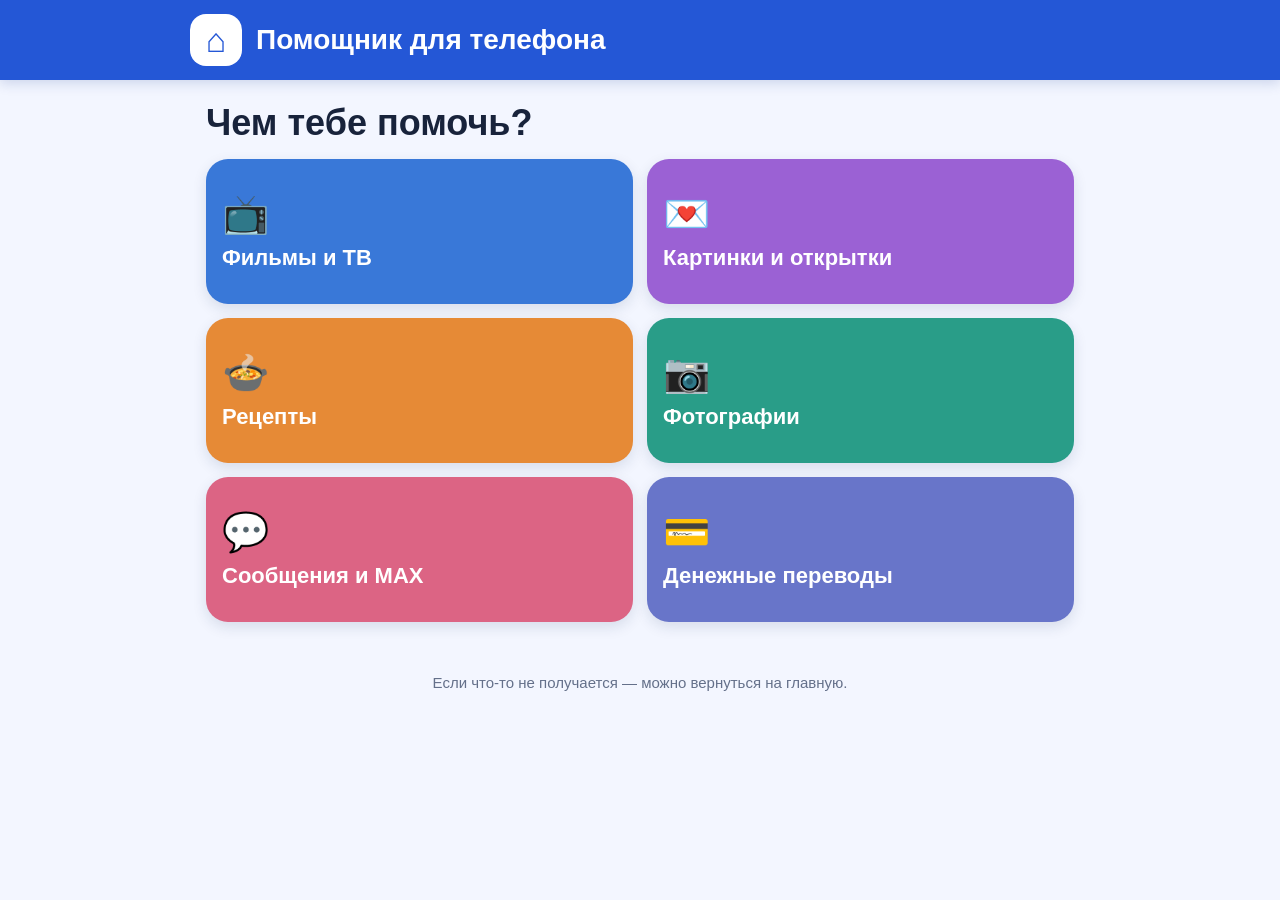
<file: index.html>
<!doctype html>
<html lang="ru">
<head>
  <meta charset="utf-8">
  <meta name="viewport" content="width=device-width,initial-scale=1">
  <meta name="theme-color" content="#2457d6">
  <meta name="description" content="Простые пошаговые инструкции для телефона и телевизора">
  <link rel="manifest" href="./manifest.webmanifest">
  <link rel="icon" href="./icons/icon.svg" type="image/svg+xml">
  <link rel="stylesheet" href="./styles.css">
  <title>Помощник для телефона</title>
  <script src="./app.js" defer></script>
</head>
<body>
  <header class="topbar">
    <button id="homeButton" class="home-button" type="button" aria-label="На главную">⌂</button>
    <div class="brand">Помощник для телефона</div>
  </header>
  <main id="app" class="app" aria-live="polite">
    <p class="loading">Загружаем инструкции…</p>
  </main>
  <footer class="footer">Если что-то не получается — можно вернуться на главную.</footer>
  <script>
    if ("serviceWorker" in navigator && location.protocol.startsWith("http")) {
      window.addEventListener("load", () => navigator.serviceWorker.register("./sw.js").catch(() => {}));
    }
  </script>
</body>
</html>
</file>
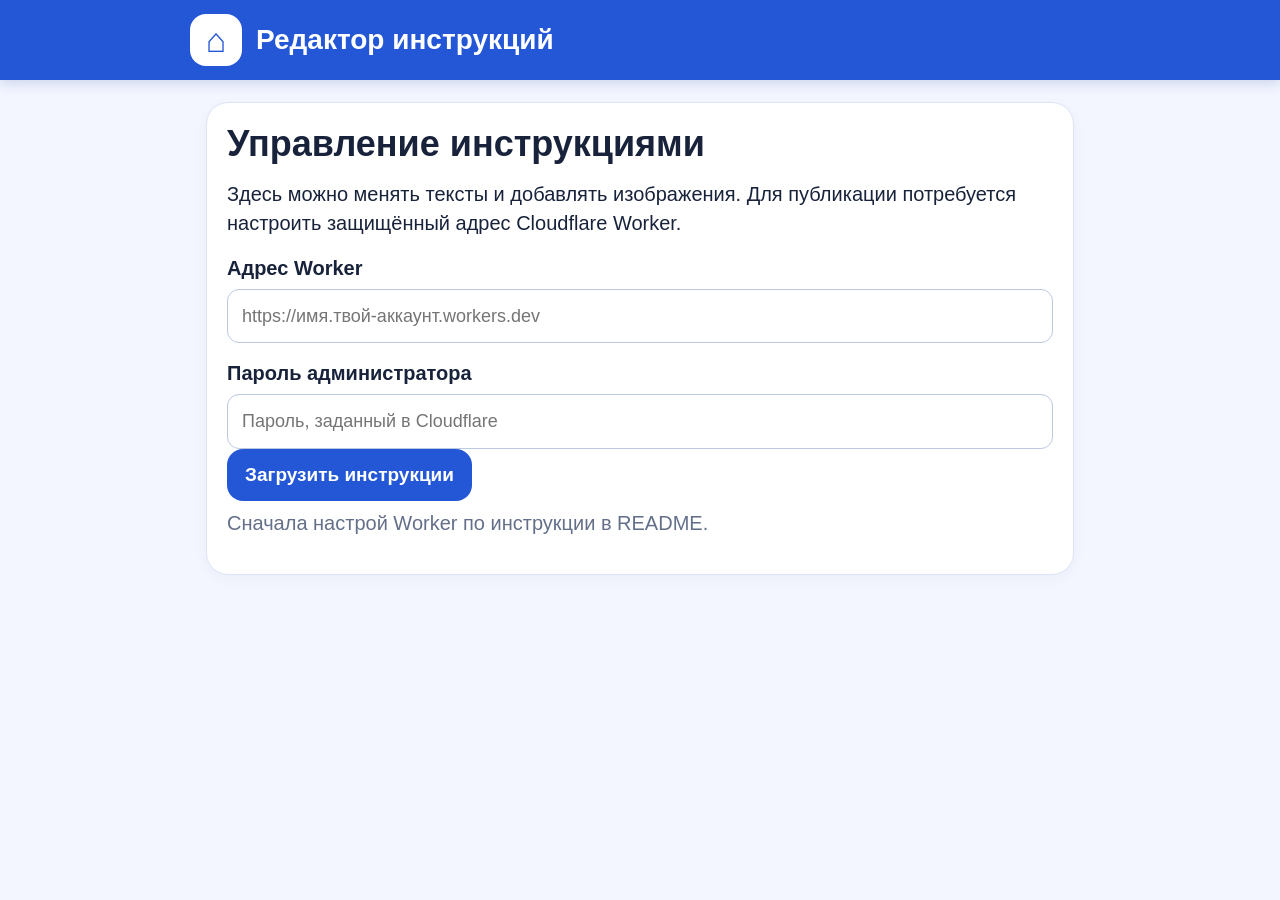
<file: admin.html>
<!doctype html>
<html lang="ru">
<head>
  <meta charset="utf-8">
  <meta name="viewport" content="width=device-width,initial-scale=1">
  <meta name="theme-color" content="#2457d6">
  <link rel="stylesheet" href="./styles.css">
  <title>Редактор — Помощник для телефона</title>
  <script src="./admin.js" defer></script>
</head>
<body>
  <header class="topbar">
    <a class="home-button link-home" href="./index.html" aria-label="К приложению">⌂</a>
    <div class="brand">Редактор инструкций</div>
  </header>
  <main id="adminApp" class="app">
    <section class="panel">
      <h1>Управление инструкциями</h1>
      <p>Здесь можно менять тексты и добавлять изображения. Для публикации потребуется настроить защищённый адрес Cloudflare Worker.</p>
      <label class="field-label" for="workerUrl">Адрес Worker</label>
      <input id="workerUrl" class="text-input" type="url" placeholder="https://имя.твой-аккаунт.workers.dev">
      <label class="field-label" for="adminPassword">Пароль администратора</label>
      <input id="adminPassword" class="text-input" type="password" autocomplete="current-password" placeholder="Пароль, заданный в Cloudflare">
      <button id="loadButton" class="primary-button" type="button">Загрузить инструкции</button>
      <p id="status" class="status" role="status">Сначала настрой Worker по инструкции в README.</p>
    </section>
    <section id="editor" class="panel hidden">
      <div class="editor-heading">
        <h2>Инструкции</h2>
        <button id="newInstruction" class="secondary-button" type="button">＋ Новая инструкция</button>
      </div>
      <div id="instructionList"></div>
      <button id="publishButton" class="primary-button" type="button">Опубликовать изменения</button>
    </section>
  </main>
</body>
</html>
</file>
<file: styles.css>
:root{--blue:#2457d6;--ink:#18233b;--muted:#64708a;--bg:#f3f6ff;--card:#fff;--line:#dce4f5;--radius:22px}
*{box-sizing:border-box}body{margin:0;background:var(--bg);color:var(--ink);font-family:Arial,Helvetica,sans-serif;font-size:20px;line-height:1.45}
.topbar{display:flex;align-items:center;gap:14px;padding:14px max(18px,calc((100vw - 900px)/2));background:var(--blue);color:white;box-shadow:0 3px 12px #173b9230}
.brand{font-size:clamp(21px,4vw,28px);font-weight:800}.home-button{width:52px;height:52px;border:0;border-radius:16px;background:#fff;color:var(--blue);font-size:34px;line-height:1;text-decoration:none;display:grid;place-items:center;cursor:pointer;flex:none}
.app{width:min(900px,100%);margin:0 auto;padding:22px 16px 38px}.footer{text-align:center;color:var(--muted);font-size:15px;padding:12px 18px 24px}
h1{font-size:clamp(27px,5vw,36px);line-height:1.15;margin:0 0 16px}h2{font-size:26px;margin:0 0 14px}p{margin:8px 0 16px}
.tile-grid{display:grid;grid-template-columns:repeat(2,minmax(0,1fr));gap:14px}.tile{border:0;border-radius:var(--radius);min-height:145px;padding:20px 16px;color:#fff;text-align:left;font-size:22px;font-weight:800;box-shadow:0 5px 14px #1a2d5420;cursor:pointer}.tile .emoji{display:block;font-size:38px;margin-bottom:9px}.c1{background:#3978d8}.c2{background:#9b61d4}.c3{background:#e68a36}.c4{background:#299d88}.c5{background:#dc6484}.c6{background:#6875c9}
.panel,.instruction-card,.step-card{background:var(--card);border:1px solid var(--line);border-radius:var(--radius);padding:20px;margin:0 0 16px;box-shadow:0 4px 14px #1a2d540a}
.list-button{display:block;width:100%;text-align:left;padding:18px;margin:10px 0;border:1px solid var(--line);border-radius:18px;background:#fff;color:var(--ink);font-size:21px;font-weight:700;cursor:pointer}
.step-count{color:var(--muted);font-size:16px;font-weight:700}.step-title{font-size:27px;font-weight:800;margin:8px 0 12px}.step-text{font-size:22px}.step-image{display:block;width:100%;max-height:65vh;object-fit:contain;border-radius:16px;margin:18px auto;background:#eef2fb}
.actions{display:flex;gap:10px;margin-top:20px}.actions button{flex:1}.primary-button,.secondary-button,.danger-button{border:0;border-radius:16px;padding:15px 18px;font-size:19px;font-weight:800;cursor:pointer}.primary-button{background:var(--blue);color:white}.secondary-button{background:#e9efff;color:#214bb0}.danger-button{background:#fff0f0;color:#a52b36}.primary-button:disabled{opacity:.45}.loading,.muted,.status{color:var(--muted)}
.field-label{display:block;font-weight:700;margin:16px 0 6px}.text-input,.text-area{width:100%;padding:13px 14px;border:1px solid #bdc9df;border-radius:12px;font:inherit;font-size:18px;background:white;color:var(--ink)}.text-area{min-height:90px;resize:vertical}.hidden{display:none!important}
.editor-heading{display:flex;justify-content:space-between;gap:12px;align-items:center;flex-wrap:wrap}.edit-card{border:1px solid var(--line);border-radius:16px;padding:16px;margin:14px 0}.edit-card h3{margin:0 0 12px}.edit-actions{display:flex;gap:8px;flex-wrap:wrap;margin-top:12px}.image-preview{max-width:100%;max-height:220px;display:block;margin:10px 0;border-radius:12px}.small-note{font-size:15px;color:var(--muted)}
@media(max-width:520px){body{font-size:18px}.tile-grid{grid-template-columns:1fr}.tile{min-height:112px}.actions{flex-direction:column}.topbar{padding:12px}.app{padding:18px 13px}}
</file>
